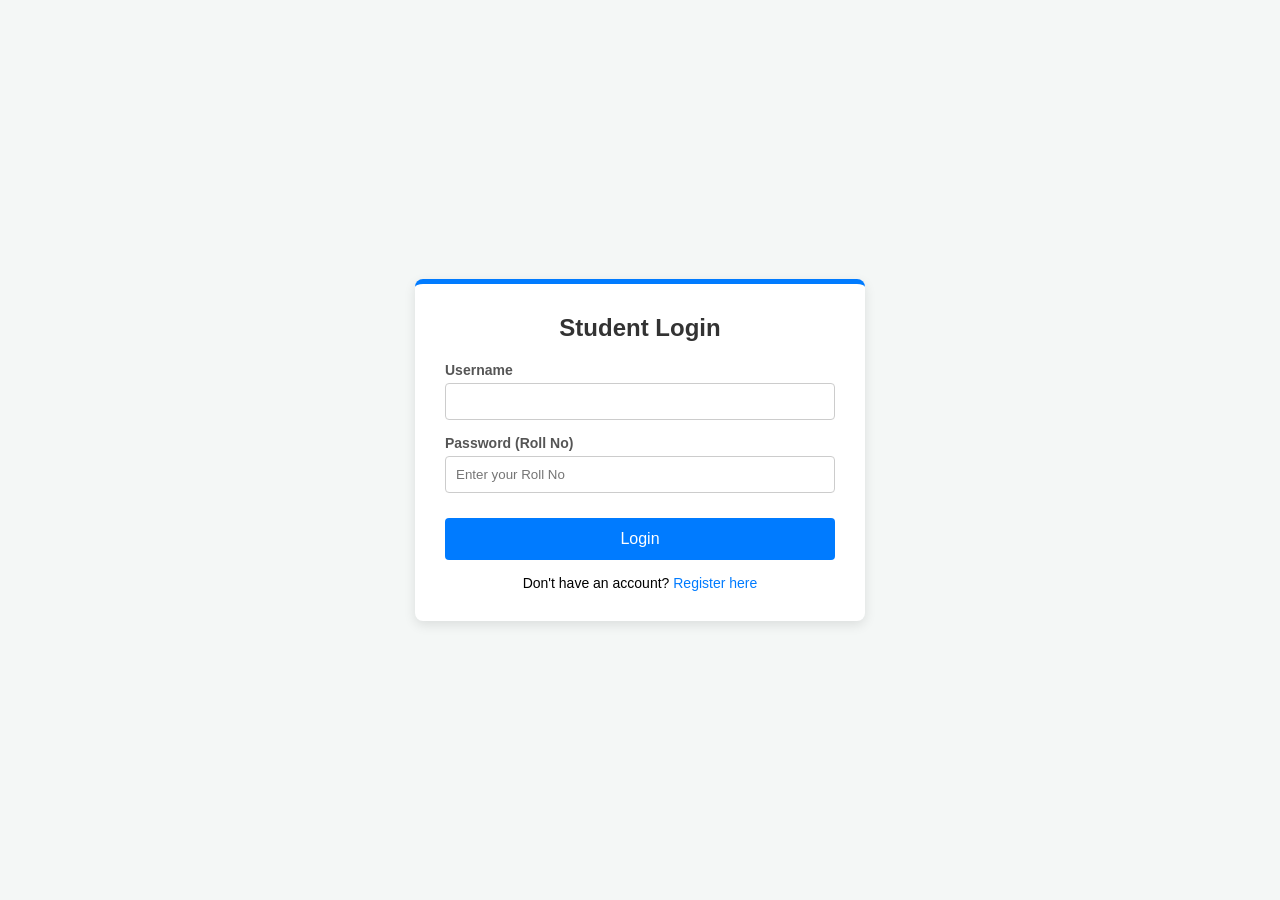
<file: index.html>
<!DOCTYPE html>
<html lang="en">
<head>
    <meta charset="UTF-8">
    <meta name="viewport" content="width=device-width, initial-scale=1.0">
    <title>Student Portal</title>
    <style>
        body {
            font-family: Arial, sans-serif;
            background-color: #f4f7f6;
            display: flex;
            justify-content: center;
            align-items: center;
            min-height: 100vh;
            margin: 0;
            padding: 20px;
            box-sizing: border-box;
        }
        .container {
            width: 100%;
            max-width: 450px;
        }
        .page-box {
            background-color: #ffffff;
            padding: 30px;
            border-radius: 8px;
            box-shadow: 0 4px 12px rgba(0,0,0,0.1);
            display: none; 
        }
        #loginPage {
            display: block; 
            border-top: 5px solid #007bff;
        }
        #registerAccountPage {
            border-top: 5px solid #17a2b8;
        }
        #detailsFormPage {
            border-top: 5px solid #ffc107;
        }
        #resultPage {
            border-top: 5px solid #28a745;
        }
        h2 {
            text-align: center;
            color: #333;
            margin-top: 0;
            margin-bottom: 20px;
        }
        .form-group {
            margin-bottom: 15px;
        }
        label {
            display: block;
            margin-bottom: 5px;
            font-weight: bold;
            color: #555;
            font-size: 14px;
        }
        input[type="text"],
        input[type="password"],
        input[type="email"],
        input[type="tel"],
        select,
        textarea {
            width: 100%;
            padding: 10px;
            border: 1px solid #ccc;
            border-radius: 4px;
            box-sizing: border-box;
            font-family: Arial, sans-serif;
        }
        textarea { resize: vertical; }
        .radio-group {
            display: flex;
            gap: 15px;
            margin-top: 5px;
        }
        .radio-group label {
            font-weight: normal;
            display: inline-flex;
            align-items: center;
            gap: 5px;
        }
        button {
            width: 100%;
            padding: 12px;
            color: white;
            border: none;
            border-radius: 4px;
            font-size: 16px;
            cursor: pointer;
            margin-top: 10px;
        }
        .btn-primary { background-color: #007bff; }
        .btn-primary:hover { background-color: #0056b3; }
        .btn-info { background-color: #17a2b8; }
        .btn-info:hover { background-color: #117a8b; }
        .btn-success { background-color: #28a745; }
        .btn-success:hover { background-color: #218838; }
        .btn-secondary { background-color: #6c757d; }
        .btn-secondary:hover { background-color: #5a6268; }
        
        .button-group {
            display: flex;
            gap: 10px;
            margin-top: 20px;
        }
        .link-text {
            text-align: center;
            margin-top: 15px;
            font-size: 14px;
        }
        .link-text a {
            color: #007bff;
            text-decoration: none;
            cursor: pointer;
        }
        .link-text a:hover {
            text-decoration: underline;
        }
        .result-item {
            margin-bottom: 12px;
            font-size: 15px;
            color: #333;
            line-height: 1.4;
            border-bottom: 1px solid #eee;
            padding-bottom: 8px;
        }
        .result-item:last-child { border-bottom: none; }
        .result-item strong {
            color: #555;
            display: inline-block;
            width: 130px;
        }
        .error-msg {
            color: red;
            font-size: 14px;
            text-align: center;
            margin-bottom: 10px;
            display: none;
        }
    </style>
</head>
<body>

    <div class="container">
        
        <div id="loginPage" class="page-box">
            <h2>Student Login</h2>
            <div id="loginError" class="error-msg">Invalid Username or Password!</div>
            <form id="loginForm">
                <div class="form-group">
                    <label for="loginUser">Username</label>
                    <input type="text" id="loginUser" required>
                </div>
                <div class="form-group">
                    <label for="loginPass">Password (Roll No)</label>
                    <input type="password" id="loginPass" placeholder="Enter your Roll No" required>
                </div>
                <button type="submit" class="btn-primary">Login</button>
            </form>
            <div class="link-text">
                Don't have an account? <a id="goToRegister">Register here</a>
            </div>
        </div>

        <div id="registerAccountPage" class="page-box">
            <h2>Create Account</h2>
            <form id="accountRegisterForm">
                <div class="form-group">
                    <label for="regName">Full Name</label>
                    <input type="text" id="regName" required>
                </div>
                <div class="form-group">
                    <label for="regRollNo">Roll Number</label>
                    <input type="text" id="regRollNo" required>
                </div>
                <div class="form-group">
                    <label for="regEmail">Email ID</label>
                    <input type="email" id="regEmail" required>
                </div>
                <div class="form-group">
                    <label for="regUser">Username</label>
                    <input type="text" id="regUser" placeholder="Choose a username" required>
                </div>
                <div class="form-group">
                    <label for="regPass">Create Password (Must be Roll No)</label>
                    <input type="password" id="regPass" placeholder="Set your Roll No as password" required>
                </div>
                <button type="submit" class="btn-info">Register Account</button>
            </form>
            <div class="link-text">
                Already have an account? <a id="goToLogin">Back to Login</a>
            </div>
        </div>

        <div id="detailsFormPage" class="page-box">
            <h2>Complete Profile Details</h2>
            <form id="studentDetailsForm">
                <div class="form-group">
                    <label for="mobile">Mobile Number</label>
                    <input type="tel" id="mobile" required>
                </div>
                <div class="form-group">
                    <label>Gender</label>
                    <div class="radio-group">
                        <label><input type="radio" name="gender" value="Male" required> Male</label>
                        <label><input type="radio" name="gender" value="Female"> Female</label>
                        <label><input type="radio" name="gender" value="Other"> Other</label>
                    </div>
                </div>
                
                <div class="form-group">
                    <label for="department">Department / Branch</label>
                    <select id="department" required>
                        <option value="" disabled selected>Select your branch</option>
                        <optgroup label="Engineering Branches">
                            <option value="Computer Science (CSE)">Computer Science (CSE)</option>
                            <option value="Information Technology (IT)">Information Technology (IT)</option>
                            <option value="Electronics & Comm (ECE)">Electronics & Comm (ECE)</option>
                            <option value="Electrical & Electronics (EEE)">Electrical & Electronics (EEE)</option>
                            <option value="Mechanical Engineering (ME)">Mechanical Engineering (ME)</option>
                            <option value="Civil Engineering (CE)">Civil Engineering (CE)</option>
                        </optgroup>
                        <optgroup label="Other Departments">
                            <option value="Marketing">Marketing</option>
                            <option value="Human Resources">Human Resources</option>
                            <option value="Finance">Finance</option>
                        </optgroup>
                    </select>
                </div>

                <div class="form-group">
                    <label for="yearSem">Year & Semester</label>
                    <select id="yearSem" required>
                        <option value="" disabled selected>Select Year & Semester</option>
                        <option value="1st Year - Semester 1">1st Year - Semester 1</option>
                        <option value="1st Year - Semester 2">1st Year - Semester 2</option>
                        <option value="2nd Year - Semester 1">2nd Year - Semester 1</option>
                        <option value="2nd Year - Semester 2">2nd Year - Semester 2</option>
                        <option value="3rd Year - Semester 1">3rd Year - Semester 1</option>
                        <option value="3rd Year - Semester 2">3rd Year - Semester 2</option>
                        <option value="4th Year - Semester 1">4th Year - Semester 1</option>
                        <option value="4th Year - Semester 2">4th Year - Semester 2</option>
                    </select>
                </div>

                <div class="form-group">
                    <label for="grade">Grade / CGPA</label>
                    <input type="text" id="grade" required>
                </div>
                <div class="form-group">
                    <label for="address">Address</label>
                    <textarea id="address" rows="3" required></textarea>
                </div>
                <button type="submit" class="btn-success">Submit Details</button>
            </form>
        </div>

        <div id="resultPage" class="page-box">
            <h2>Profile Summary</h2>
            <div class="result-item"><strong>Account Name:</strong> <span id="resAccName"></span></div>
            <div class="result-item"><strong>Roll No:</strong> <span id="resAccRoll"></span></div>
            <div class="result-item"><strong>Email:</strong> <span id="resAccEmail"></span></div>
            <div class="result-item"><strong>Username:</strong> <span id="resAccUser"></span></div>
            <hr style="border: 0; border-top: 1px solid #ddd; margin: 15px 0;">
            <div class="result-item"><strong>Mobile:</strong> <span id="resMobile"></span></div>
            <div class="result-item"><strong>Gender:</strong> <span id="resGender"></span></div>
            <div class="result-item"><strong>Dept / Branch:</strong> <span id="resDept"></span></div>
            <div class="result-item"><strong>Year & Sem:</strong> <span id="resYearSem"></span></div>
            <div class="result-item"><strong>Grade/CGPA:</strong> <span id="resGrade"></span></div>
            <div class="result-item"><strong>Address:</strong> <span id="resAddress"></span></div>

            <div class="button-group">
                <button type="button" id="goBackBtn" class="btn-secondary">Edit Details</button>
                <button type="button" id="saveFileBtn" class="btn-primary">Save to PC</button>
            </div>
        </div>

    </div>

    <script>
        const loginPage = document.getElementById('loginPage');
        const registerAccountPage = document.getElementById('registerAccountPage');
        const detailsFormPage = document.getElementById('detailsFormPage');
        const resultPage = document.getElementById('resultPage');

        document.getElementById('goToRegister').addEventListener('click', () => {
            loginPage.style.display = 'none';
            registerAccountPage.style.display = 'block';
        });
        document.getElementById('goToLogin').addEventListener('click', () => {
            registerAccountPage.style.display = 'none';
            loginPage.style.display = 'block';
        });

        // 1. ACCOUNT REGISTRATION
        document.getElementById('accountRegisterForm').addEventListener('submit', function(e) {
            e.preventDefault();
            
            const rollNo = document.getElementById('regRollNo').value;
            const pass = document.getElementById('regPass').value;

            if(rollNo !== pass) {
                alert("As per rules, your password must match your Roll Number.");
                return;
            }

            sessionStorage.setItem('accName', document.getElementById('regName').value);
            sessionStorage.setItem('accRollNo', rollNo);
            sessionStorage.setItem('accEmail', document.getElementById('regEmail').value);
            sessionStorage.setItem('accUser', document.getElementById('regUser').value); // Save Username
            sessionStorage.setItem('accPass', pass);

            alert("Account created successfully! You can now log in.");
            
            this.reset();
            registerAccountPage.style.display = 'none';
            loginPage.style.display = 'block';
        });

        // 2. LOGIN
        document.getElementById('loginForm').addEventListener('submit', function(e) {
            e.preventDefault();
            
            const enterUser = document.getElementById('loginUser').value;
            const enterPass = document.getElementById('loginPass').value;

            const savedUser = sessionStorage.getItem('accUser');
            const savedPass = sessionStorage.getItem('accPass');

            if(enterUser === savedUser && enterPass === savedPass) {
                document.getElementById('loginError').style.display = 'none';
                
                document.getElementById('resAccName').textContent = sessionStorage.getItem('accName');
                document.getElementById('resAccRoll').textContent = sessionStorage.getItem('accRollNo');
                document.getElementById('resAccEmail').textContent = sessionStorage.getItem('accEmail');
                document.getElementById('resAccUser').textContent = sessionStorage.getItem('accUser'); // Display Username

                loginPage.style.display = 'none';
                detailsFormPage.style.display = 'block';
            } else {
                document.getElementById('loginError').style.display = 'block';
            }
        });

        // 3. STUDENT DETAILS
        document.getElementById('studentDetailsForm').addEventListener('submit', function(e) {
            e.preventDefault(); 

            document.getElementById('resMobile').textContent = document.getElementById('mobile').value;
            document.getElementById('resGender').textContent = document.querySelector('input[name="gender"]:checked').value;
            document.getElementById('resDept').textContent = document.getElementById('department').value;
            document.getElementById('resYearSem').textContent = document.getElementById('yearSem').value; // Display Year & Sem
            document.getElementById('resGrade').textContent = document.getElementById('grade').value;
            document.getElementById('resAddress').textContent = document.getElementById('address').value;

            detailsFormPage.style.display = 'none';
            resultPage.style.display = 'block';
        });

        // 4. GO BACK BUTTON
        document.getElementById('goBackBtn').addEventListener('click', function() {
            resultPage.style.display = 'none';
            detailsFormPage.style.display = 'block';
        });

        // 5. SAVE DETAILS (DOWNLOAD FILE)
        document.getElementById('saveFileBtn').addEventListener('click', function() {
            
            const name = document.getElementById('resAccName').textContent;
            
            const fileContent = `STUDENT PROFILE DATA\n` +
                                `====================\n` +
                                `Name: ${name}\n` +
                                `Roll No: ${document.getElementById('resAccRoll').textContent}\n` +
                                `Email: ${document.getElementById('resAccEmail').textContent}\n` +
                                `Username: ${document.getElementById('resAccUser').textContent}\n` +
                                `--------------------\n` +
                                `Mobile: ${document.getElementById('resMobile').textContent}\n` +
                                `Gender: ${document.getElementById('resGender').textContent}\n` +
                                `Dept/Branch: ${document.getElementById('resDept').textContent}\n` +
                                `Year & Sem: ${document.getElementById('resYearSem').textContent}\n` +
                                `Grade/CGPA: ${document.getElementById('resGrade').textContent}\n` +
                                `Address: ${document.getElementById('resAddress').textContent}\n`;

            const blob = new Blob([fileContent], { type: "text/plain" });
            const downloadLink = document.createElement("a");
            
            const safeFileName = name.replace(/ /g, "_") + "_Profile.txt";
            downloadLink.download = safeFileName;

            downloadLink.href = window.URL.createObjectURL(blob);
            document.body.appendChild(downloadLink);
            downloadLink.click();
            document.body.removeChild(downloadLink);
        });
    </script>

</body>
</html>
</file>
